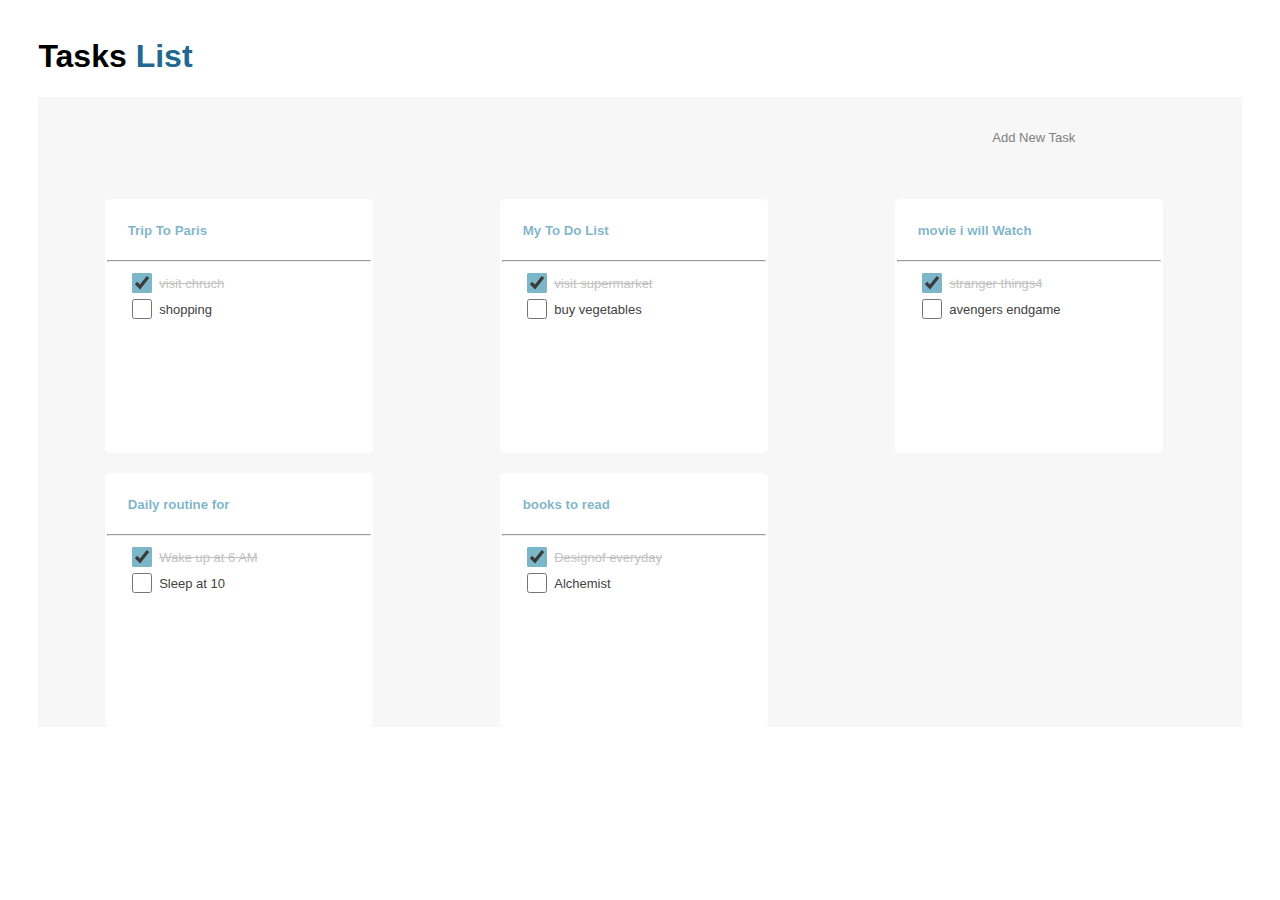
<file: index.html>
<!DOCTYPE html>                                                             <!--tells using version 5-->
<html lang="en">                                                            <!--using language english-->

<head>

  <meta charset="UTF-8">                                                    <!--using specail Ascii elements-->

  <link rel="stylesheet" href="./style.css">                                <!--linking css file--> 
 
  <link rel="stylesheet" href="https://cdnjs.cloudflare.com/ajax/libs/font-awesome/6.2.0/css/all.min.css" integrity="sha512-xh6O/CkQoPOWDdYTDqeRdPCVd1SpvCA9XXcUnZS2FmJNp1coAFzvtCN9BmamE+4aHK8yyUHUSCcJHgXloTyT2A==" crossorigin="anonymous" referrerpolicy="no-referrer" />                   <!--linking cdn min.css-->

  <title>Todo-UI</title>

</head>

<body>

  <h1 id="heading">Tasks <span id="span-heading">List</span></h1>
  
<div id="supreme-div">   <!--master div-->

  
    <div id="plus-div">
      <a href="./page-2.html" class="anchor">
      <i class="fa-solid fa-square-plus colour"></i>
      <p id="add-new">Add New Task</p>
    </a>
    
    </div>
  

  <div id="parent-div">  <!--flex-div-->

    <div class="box">   <!--1st-five div container div start-->
      
        <a href="./page-3.html" id="removing-anchor-styling"><h5>Trip To Paris</h5></a> 
        <hr />
  <form>
      <input type="checkbox" checked class="check-size"> 
        <p class="input-text-1">visit chruch</p>
        <br />
      <input type="checkbox" class="check-size">
        <p class="input-text-2">shopping</p> 
  </form>

    </div>

    <div class="box">         <!--2nd-five div container div start-->
      
      
        <h5>My To Do List</h5> 
        <hr />
  <form>
      <input type="checkbox" checked class="check-size"> 
        <p class="input-text-1">visit supermarket</p>
        <br />
      <input type="checkbox" class="check-size">
        <p class="input-text-2">buy vegetables</p> 
  </form>

    </div>

    <div class="box">         <!--3rd-five div container div start-->
      

      <h5> movie i will Watch  </h5> 
      <hr />
    
  <form >  
    <input type="checkbox" checked class="check-size"> 
      <p class="input-text-1">stranger things4 </p>
      <br />
    <input type="checkbox" class="check-size">
      <p class="input-text-2">avengers endgame</p> 
  </form>

    </div>

    <div class="box">         <!--4th-five div container div start-->
      

      <h5>Daily routine for</h5> 
      <hr />
    
  <form>
    <input type="checkbox" checked class="check-size"> 
      <p class="input-text-1">Wake up at 6 AM</p>
      <br />
    <input type="checkbox" class="check-size">
      <p class="input-text-2">Sleep at 10</p> 
  </form>
    
      </div>

      <div class="box">     <!--5th-five div container div start-->
      
  
      <h5>books to read</h5> 
      <hr />
    
<form>
      <input type="checkbox" checked class="check-size"> 
      <p class="input-text-1">Designof everyday</p>
      <br />
    <input type="checkbox" class="check-size">
      <p class="input-text-2">Alchemist</p>    
</form>

      </div>                    

    </div>              <!--parent div no more -->

</div>                  <!--supreme div dead here-->
  
</body>

</html>
</file>
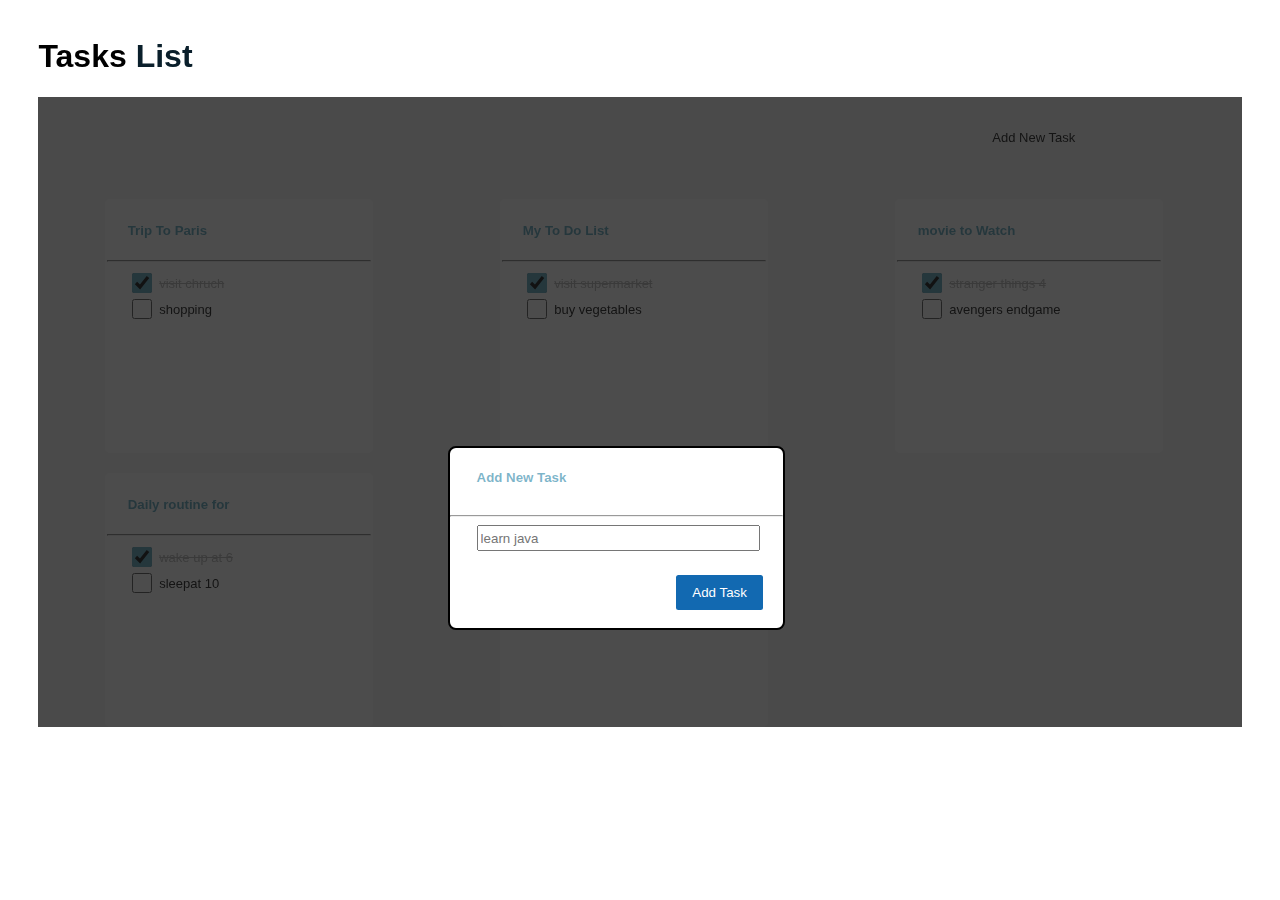
<file: page-2.html>
<!DOCTYPE html>
<html lang="en">
<head>

  <meta charset="UTF-8">

  <link rel="stylesheet" href="./style.css"> 
  <link rel="stylesheet" href="https://cdnjs.cloudflare.com/ajax/libs/font-awesome/6.2.0/css/all.min.css" integrity="sha512-xh6O/CkQoPOWDdYTDqeRdPCVd1SpvCA9XXcUnZS2FmJNp1coAFzvtCN9BmamE+4aHK8yyUHUSCcJHgXloTyT2A==" crossorigin="anonymous" referrerpolicy="no-referrer" />

 

  <title>Add Task</title>

</head>

<body>


              <div id="background-index-page">        <!--background blur div start-->

    <h1 id="heading">Tasks <span id="span-heading">List</span></h1>
  
    <div id="supreme-div">   <!--master div-->
    
      <div id="plus-div">
        <i class="fa-solid fa-square-plus"></i>
        <p id="add-new">Add New Task</p>
      </div>
    
      <div id="parent-div">  <!--flex-div-->
    
        <div class="box">   <!--1st-five div container div start-->
          
            <h5>Trip To Paris</h5> 
            <hr />
      <form>
          <input type="checkbox" checked class="check-size"> 
            <p class="input-text-1">visit chruch</p>
            <br />
          <input type="checkbox" class="check-size">
            <p class="input-text-2">shopping</p> 
      </form>
    
        </div>
    
        <div class="box">         <!--2nd-five div container div start-->
          
          
            <h5>My To Do List</h5> 
            <hr />
      <form>
          <input type="checkbox" checked class="check-size"> 
            <p class="input-text-1">visit supermarket</p>
            <br />
          <input type="checkbox" class="check-size">
            <p class="input-text-2">buy vegetables</p> 
      </form>
    
        </div>
    
        <div class="box">         <!--3rd-five div container div start-->
          
    
          <h5>movie to Watch </h5> 
          <hr />
        
      <form >  
        <input type="checkbox" checked class="check-size"> 
          <p class="input-text-1">stranger things 4</p>
          <br />
        <input type="checkbox" class="check-size">
          <p class="input-text-2">avengers endgame</p> 
      </form>
    
        </div>
    
        <div class="box">         <!--4th-five div container div start-->
          
    
          <h5>Daily routine for</h5> 
          <hr />
        
      <form>
        <input type="checkbox" checked class="check-size"> 
          <p class="input-text-1"> wake up at 6</p>
          <br />
        <input type="checkbox" class="check-size">
          <p class="input-text-2">sleepat 10</p> 
      </form>
        
          </div>
    
          <div class="box">     <!--5th-five div container div start-->
          
      
          <h5>books to read</h5> 
          <hr />
        
    <form>
          <input type="checkbox" checked class="check-size"> 
          <p class="input-text-1">design of everyday</p>
          <br />
        <input type="checkbox" class="check-size">
          <p class="input-text-2">Alchemist</p>    
    </form>
    
          </div>                    
    
        </div>              <!--parent div no more -->
    
    </div>                  <!--supreme div dead here-->
      

                </div>     <!--background blur div end-->

  <div id="pop-up" >    <!--pop up div-->

    <h5 id="inline-block">Add New Task</h5>
    <a href="./index.html" class="anchor"><i class="fa-solid fa-xmark fa-cross"></i></a>
          <hr />
    <form>
        <input type="text" placeholder="learn java" id="java"> 
              
    </form> 
    <a href="./index.html"> <button id="button">Add Task</button></a>


  </div>      <!--pop up div ends here-->

  
  
</body>
</html>
</file>
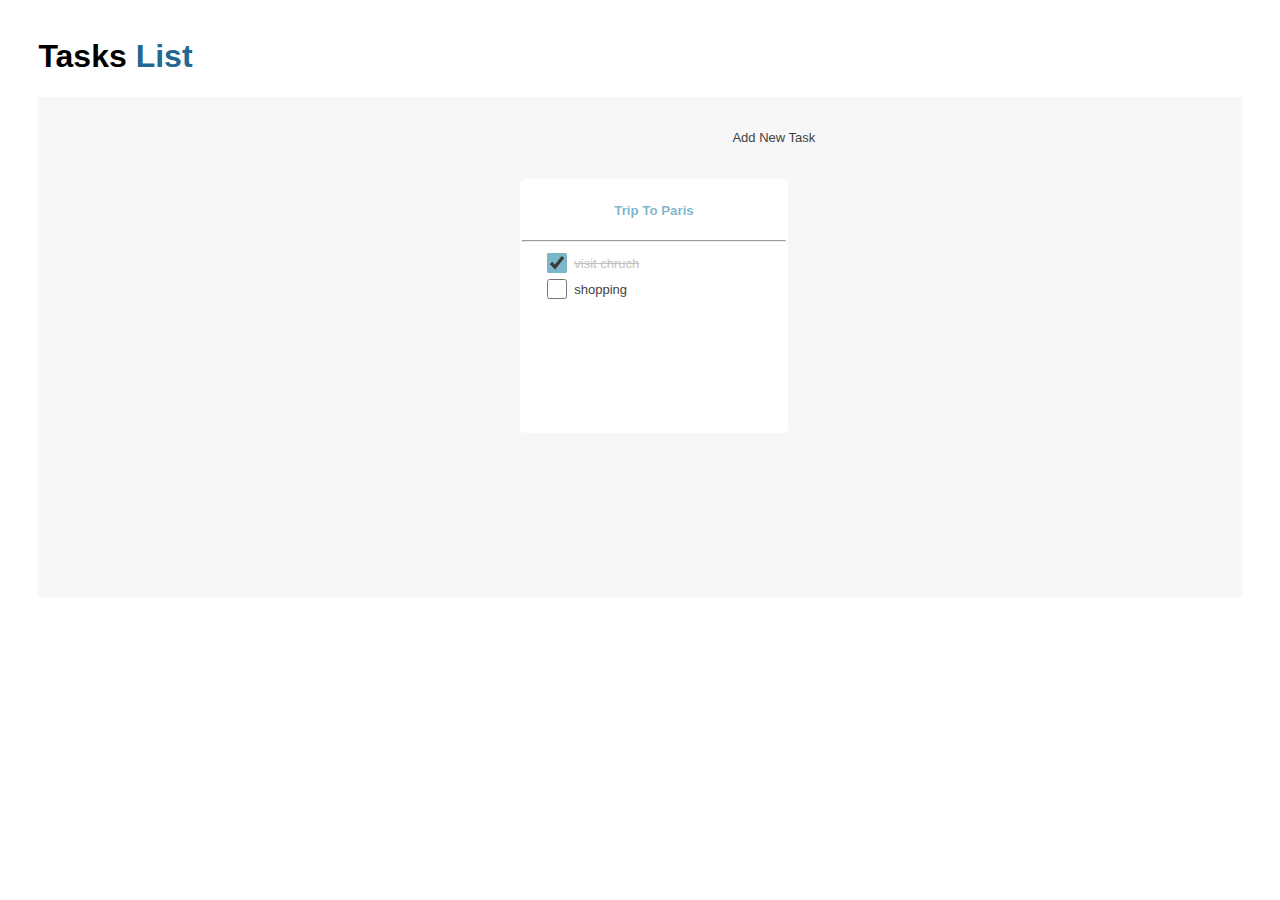
<file: page-3.html>
<!DOCTYPE html>
<html lang="en">

<head>

  <meta charset="UTF-8">
  <link rel="stylesheet" href="./style.css">
  

  <link rel="stylesheet" href="https://cdnjs.cloudflare.com/ajax/libs/font-awesome/6.2.0/css/all.min.css" integrity="sha512-xh6O/CkQoPOWDdYTDqeRdPCVd1SpvCA9XXcUnZS2FmJNp1coAFzvtCN9BmamE+4aHK8yyUHUSCcJHgXloTyT2A==" crossorigin="anonymous" referrerpolicy="no-referrer" />                   <!--linking cdn min.css-->

  <title>trip to paris</title>

</head>



<body>
  
  <h1 id="heading">Tasks <span id="span-heading">List</span></h1>

  <div id="supreme-div" class="height">   <!--master div-->

  <div id="plus-div">
    <a href="./index.html"><i class="fa-solid fa-angles-left color"></i></a>      <!--anchor back button-->
    <a href="./page-4.html" id="removing-anchor-styling">                   <!--anchor add new task-->
      <i class="fa-solid fa-square-plus for-page-3 color"></i>
    <p id="add-new">Add New Task</p>
    </a>
  </div>

  <div id="parent-div">       <!--parent of trip to delhi div-->

    <div class="box" id="shifting-trip-to-delhi">   <!--trip to delhi div start-->
      
      <h5 id="make-center">Trip To Paris</h5> 
      <hr />
<form>
    <input type="checkbox" checked class="check-size"> 
      <p class="input-text-1">visit chruch</p>
      <br />
    <input type="checkbox" class="check-size">
      <p class="input-text-2">shopping</p> 
</form>

  </div>                                <!--parent div ends here-->


  </div>                                <!--stop ! master div -->




</body>
  </html>
</file>
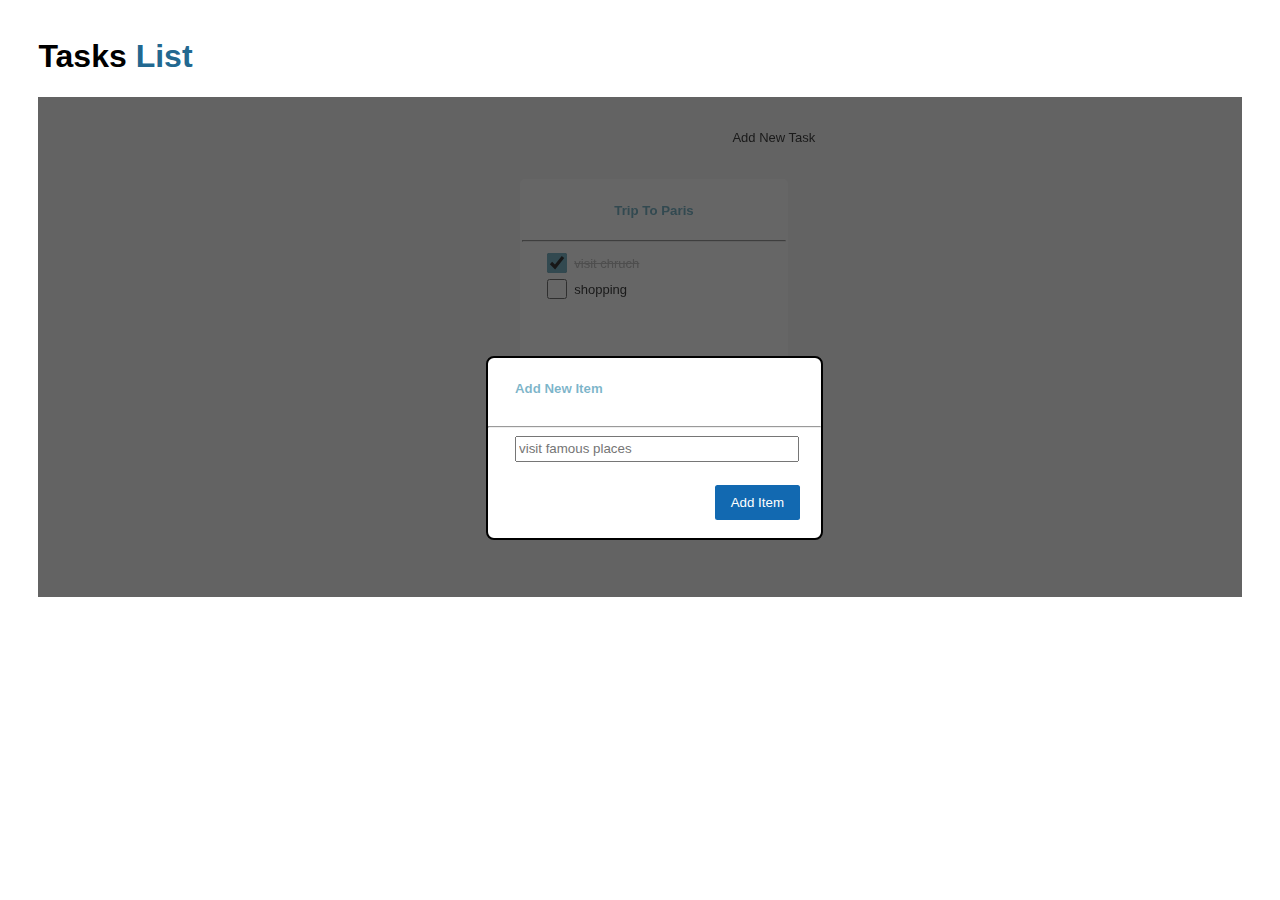
<file: page-4.html>
<!DOCTYPE html>
<html lang="en">

<head>

  <meta charset="UTF-8">
  <link rel="stylesheet" href="./style.css">

  <link rel="stylesheet" href="https://cdnjs.cloudflare.com/ajax/libs/font-awesome/6.2.0/css/all.min.css" integrity="sha512-xh6O/CkQoPOWDdYTDqeRdPCVd1SpvCA9XXcUnZS2FmJNp1coAFzvtCN9BmamE+4aHK8yyUHUSCcJHgXloTyT2A==" crossorigin="anonymous" referrerpolicy="no-referrer" />                   <!--linking cdn min.css-->

  
  <title>Add New Item</title>

</head>



<body>

  <h1 id="heading">Tasks <span id="span-heading">List</span></h1>

  <div>             <!--no class bo id basically it is container for blur the only part blur which is reside on it-->
  <div id="supreme-div" class="height bluring">   <!--master div-->

  <div id="plus-div">
    <a href="./index.html"><i class="fa-solid fa-angles-left"></i></a>      <!--anchor back button-->
    <a href="./page-2.html" id="removing-anchor-styling">                   <!--anchor add new task-->
      <i class="fa-solid fa-square-plus for-page-3"></i>
    <p id="add-new">Add New Task</p>
    </a>
  </div>

  <div id="parent-div">       <!--parent of trip to delhi div-->

    <div class="box" id="shifting-trip-to-delhi">   <!--trip to delhi div start-->
      
      <h5 id="make-center">Trip To Paris</h5> 
      <hr />
<form>
    <input type="checkbox" checked class="check-size"> 
      <p class="input-text-1">visit chruch</p>
      <br />
    <input type="checkbox" class="check-size">
      <p class="input-text-2">shopping</p> 
</form>

  </div>                                <!--parent div ends here-->


  </div>                                <!--stop ! master div -->

 </div>                <!--first-div over here -->

<div id="pop-up" class="done" >    <!--pop up div-->

  <h5 id="inline-block">Add New Item</h5>
  <a href="./index.html" class="anchor"><i class="fa-solid fa-xmark fa-cross"></i></a>
        <hr />
  <form>
      <input type="text" placeholder="visit famous places" id="java"> 
            
  </form> 
     <a href="./index.html"> <button id="button">Add Item</button></a>

</div>                              <!--pop up div ends here -->

  
</body>
  </html>
</file>
<file: style.css>
body{
    font-family: Arial, Helvetica, sans-serif;
    color: #424242;
    margin: 3%;
  }
  
  #heading{
    color: black;
  }
  
  #span-heading{
    color: rgb(34, 104, 144);
    transition: color 0.8s;
  }
  
  #supreme-div{
    background-color: #F7F7F7;
  }
  
  #parent-div{
    display: flex;
    flex-wrap: wrap;
    
  }
  
  #plus-div{
    padding: 2%;
    color: #424242;
  }
  
  
  .fa-solid{
    font-size: 30px;
    vertical-align: middle;
    margin-right: 0.5%;
    position: relative;
    left: 80%;
  }
  
  #add-new{
    margin-bottom: 0px;
    margin-top: 0px;
    font-size: small;
    display: inline-block;
    position: relative;
    left: 80%;
  }
  
  #removing-anchor-styling{
    text-decoration: none;
    color: #424242;
  }
  
  input.check-size{
    width: 20px;
    height: 20px;
    
  }
  
  input[type=checkbox]{
    accent-color:  rgba(21, 124, 159, 0.562);
    vertical-align: middle;
  }
  
  .input-text-1{
    margin-bottom: 0px;
    margin-top: 0px;
    font-size: small;
    color: #C2C2C2;
    text-decoration: line-through;
    display: inline-block;
  
  }
  
  .input-text-2{
    margin-bottom: 0px;
    margin-top: 0px;
    font-size: small;
    display: inline-block;
  }
  
  .box{
    
    border: 2px solid white;
    border-radius: 5px;
    width: 22%;
    height: 250px;
    margin-left: 5.5%;
    margin-right: 5%;
    background-color: #FFFFFF;
    margin-top: 20px;
    transition: color 1s;
    transition: box-shadow 1s;
     
  }
  
  h5,form{
    
    padding-left: 8%;
    transition: color 1s;
  }
  h5{
  color: rgba(21, 124, 159, 0.562);
  
  }
  .colour{
    color:rgba(21, 124, 159, 0.562);
  }
  
  
  
  
  /* page-2 */
  
  #background-index-page{
   filter: brightness(30%);
  }
  
  #pop-up{
    position: absolute;
    border: 2px solid black;
    border-radius: 8px;
    width: 26%;
    height: 180px;
    bottom: 30%;
    left: 35%;
    background-color: white;
  }
  
  #inline-block{
    display: inline-block;
  }
  
  
  .anchor{
    color: grey;
    text-decoration: none;
    transition: color 0.8s;
   
  }
  
  
  .fa-cross {
    font-size: 18px;
    margin-left: -25%;
  }
  
  
  #java{
    display: block;
    width: 90%;
    height: 20px;
  
  }
  
  #button{
    
    background-color: rgb(18, 105, 177);
    border: none;
    border-radius: 2.5px;
    color: white;
    padding-top: 10px;
    padding-bottom: 10px;
    padding-left: 16px;
    padding-right: 16px;
    margin-right: 8px;
    cursor: pointer;
    transition: opacity 0.2s;
  
    margin-left: 68%;
    margin-top: 7%;
    transition: background-color 1s;
    
      
  }
  
  
  
  
  /* page 3rd */
  
  
  .height{
    height: 500px;
  }
  
  .fa-angles-left{
    position: relative;
    left: 40%;
    color: #424242;
    
  }
  
  #shifting-trip-to-delhi{
    margin-left: 40%;
    margin-top: 0%;
  }
  
  #make-center{
     text-align: center; 
    padding-left: 0px;
  }
  
  .for-page-3{
    margin-left: -23%;
  }
  .color{
    color: rgb(32, 69, 104);
  }
  
  
  /* page - 4 final heheheh ! */
  
  
  .bluring{
    filter: brightness(40%);
  }
  
  
  .done{
    margin-left: 3%;
    margin-bottom: 7%;
  }
  
  
  
  
  /* transition-stuff */
  
  h5:hover{
  
    color:  rgb(86, 116, 132);  
   
  }
  
  .box:hover{
    box-shadow: 4px 4px 8px rgba(0,0,0,0.4);
  }
  
  #span-heading:hover{
    color: rgb(86, 116, 132);
  }
  
  
  .anchor:hover{
    color:rgb(86, 116, 132);
  }
  
  #button:hover{
    background-color: rgb(86, 116, 132);
  }
</file>
